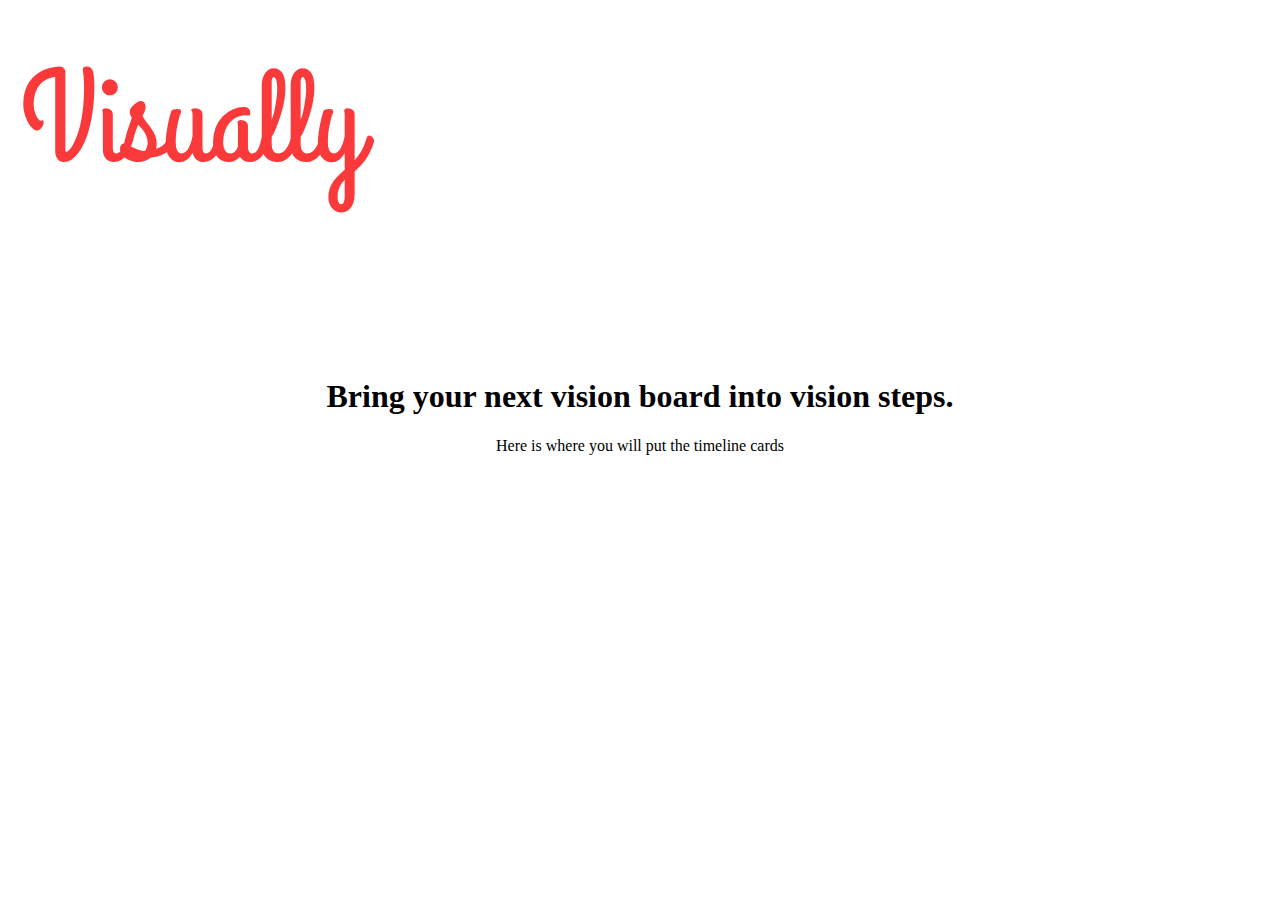
<file: index.html>
<!DOCTYPE html>
<html lang="en">
<head>
    <meta charset="UTF-8">
    <meta name="viewport" content="width=device-width, initial-scale=1.0">
    <link rel="stylesheet" href = /public/styles/styles.css></style>

    <!-- link google fonts -->
    <link rel="preconnect" href="https://fonts.googleapis.com">
<link rel="preconnect" href="https://fonts.gstatic.com" crossorigin>
<link href="https://fonts.googleapis.com/css2?family=Merriweather:ital,wght@0,300;0,400;0,700;0,900;1,300;1,400;1,700;1,900&family=Mulish:ital,wght@0,200..1000;1,200..1000&display=swap" rel="stylesheet">



    <title>Visually</title>
</head>
<header>
    <div class="header-div-logo"><a href="index.html" target ="_self"><img src="public/images/Visually_timeline_app_logo.svg" alt="the company logo is the word visually written in cursive font in a red-pink color"></a>
    </div>

</header>

<body>

    <div class="body-div-container">
        <h1>Bring your next vision board into vision steps.</h1>

            Here is where you will put the timeline cards
        </section>
    </div>

</body>

</html>
</file>
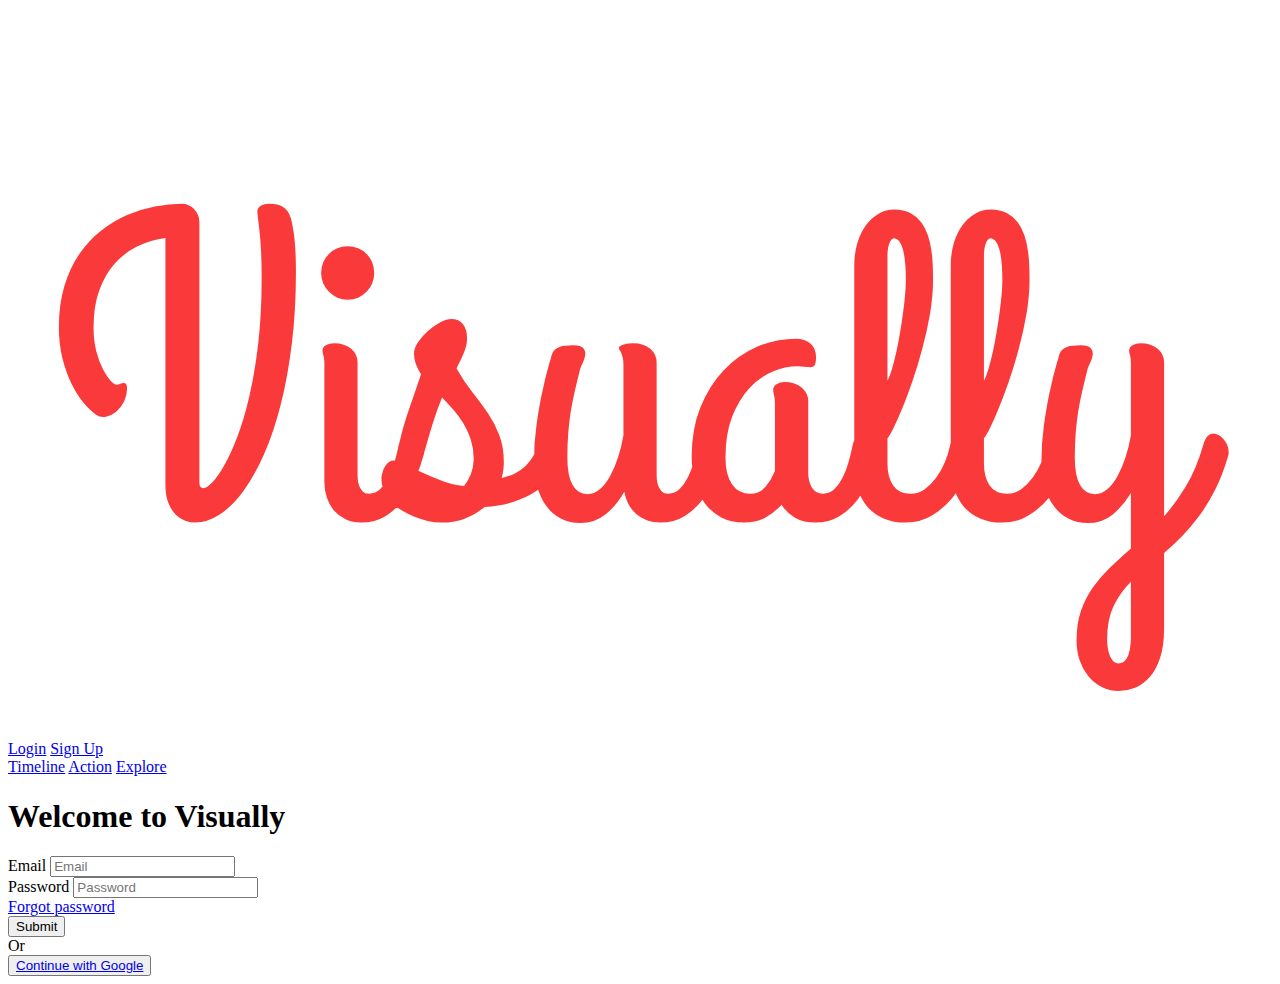
<file: login.html>
<!DOCTYPE html>
<html lang="en">
<head>
    <meta charset="UTF-8">
    <meta name="viewport" content="width=device-width, initial-scale=1.0">
    <link rel="stylesheet" href = /public/styles/styles.css></style>

    <!-- link google fonts -->
    <link rel="preconnect" href="https://fonts.googleapis.com">
<link rel="preconnect" href="https://fonts.gstatic.com" crossorigin>
<link href="https://fonts.googleapis.com/css2?family=Merriweather:ital,wght@0,300;0,400;0,700;0,900;1,300;1,400;1,700;1,900&family=Mulish:ital,wght@0,200..1000;1,200..1000&display=swap" rel="stylesheet">



    <title>Visually</title>
</head>
<header>

    <div class="header-div-container">

        <div class="header-div-logo-container">
            <a href="index.html" target ="_self"><img src="public/images/Visually_timeline_app_logo.svg" alt="the company logo is the word visually written in cursive font in a red-pink color"></a>
        </div>

        <div class="header-nav-account-container">
            <nav>
                <a class=nav-a-button href="login.html" target="_self">Login</a>
                <a class=nav-a-button href="signup.html" target="_self">Sign Up</a>
            </nav>
        </div>

    </div>


    <nav>
        <!-- <a class=nav-a-button href="index.html" target="_self">Home</a> -->
        <a class=nav-a-button href="timeline.html" target="_self">Timeline</a>
        <a class=nav-a-button href="action.html" target="_self">Action</a>
        <a class=nav-a-button href="explore.html" target="_self">Explore</a>

    </nav>

      
    <div>
        <i class="fa-solid fa-bars"></i>
    </div>

</header>

<!-- figure out how to import header -->

<body>
    <main>
        <div class="body-main-div-white-container">
            <!-- Is this following the right naming convention or should I do body-main-div-h1? -->
            <div class="div-h1-white-container">
               <h1>Welcome to Visually</h1>
            </div>
                
                <div class="body-div-login-form-container">
                    <form>
                        <div class="form-div-spacing">
                            <label for="email_address:">Email</label>
                            <input class="login-form-input-style" type="email" name="email_address" id="email_address" placeholder="Email"/>
                        </div>

                        <div class="form-div-spacing">
                            <label for="password:">Password</label>
                            <input class="login-form-input-style" type="password" name="password" id="password" placeholder="Password"/>
                        </div>
                    
                        <div class="form-div-spacing">
                            <a href="#" target="_self">Forgot password</a>
                            
                        </div>

                        <div class="form-div-spacing">
                            <input class="form-button-style" type="button" value="Submit">
                        </div>

                    </form>

                    <div class="form-div-spacing">
                        <div class="form-div-spacing">Or</div>
                        <button class="form-button-style"><a href="#" target="_blank"> Continue with Google</a> </button>
                    </div>

                </div>
        </div>
    </main>
</body>
</html>
</file>
